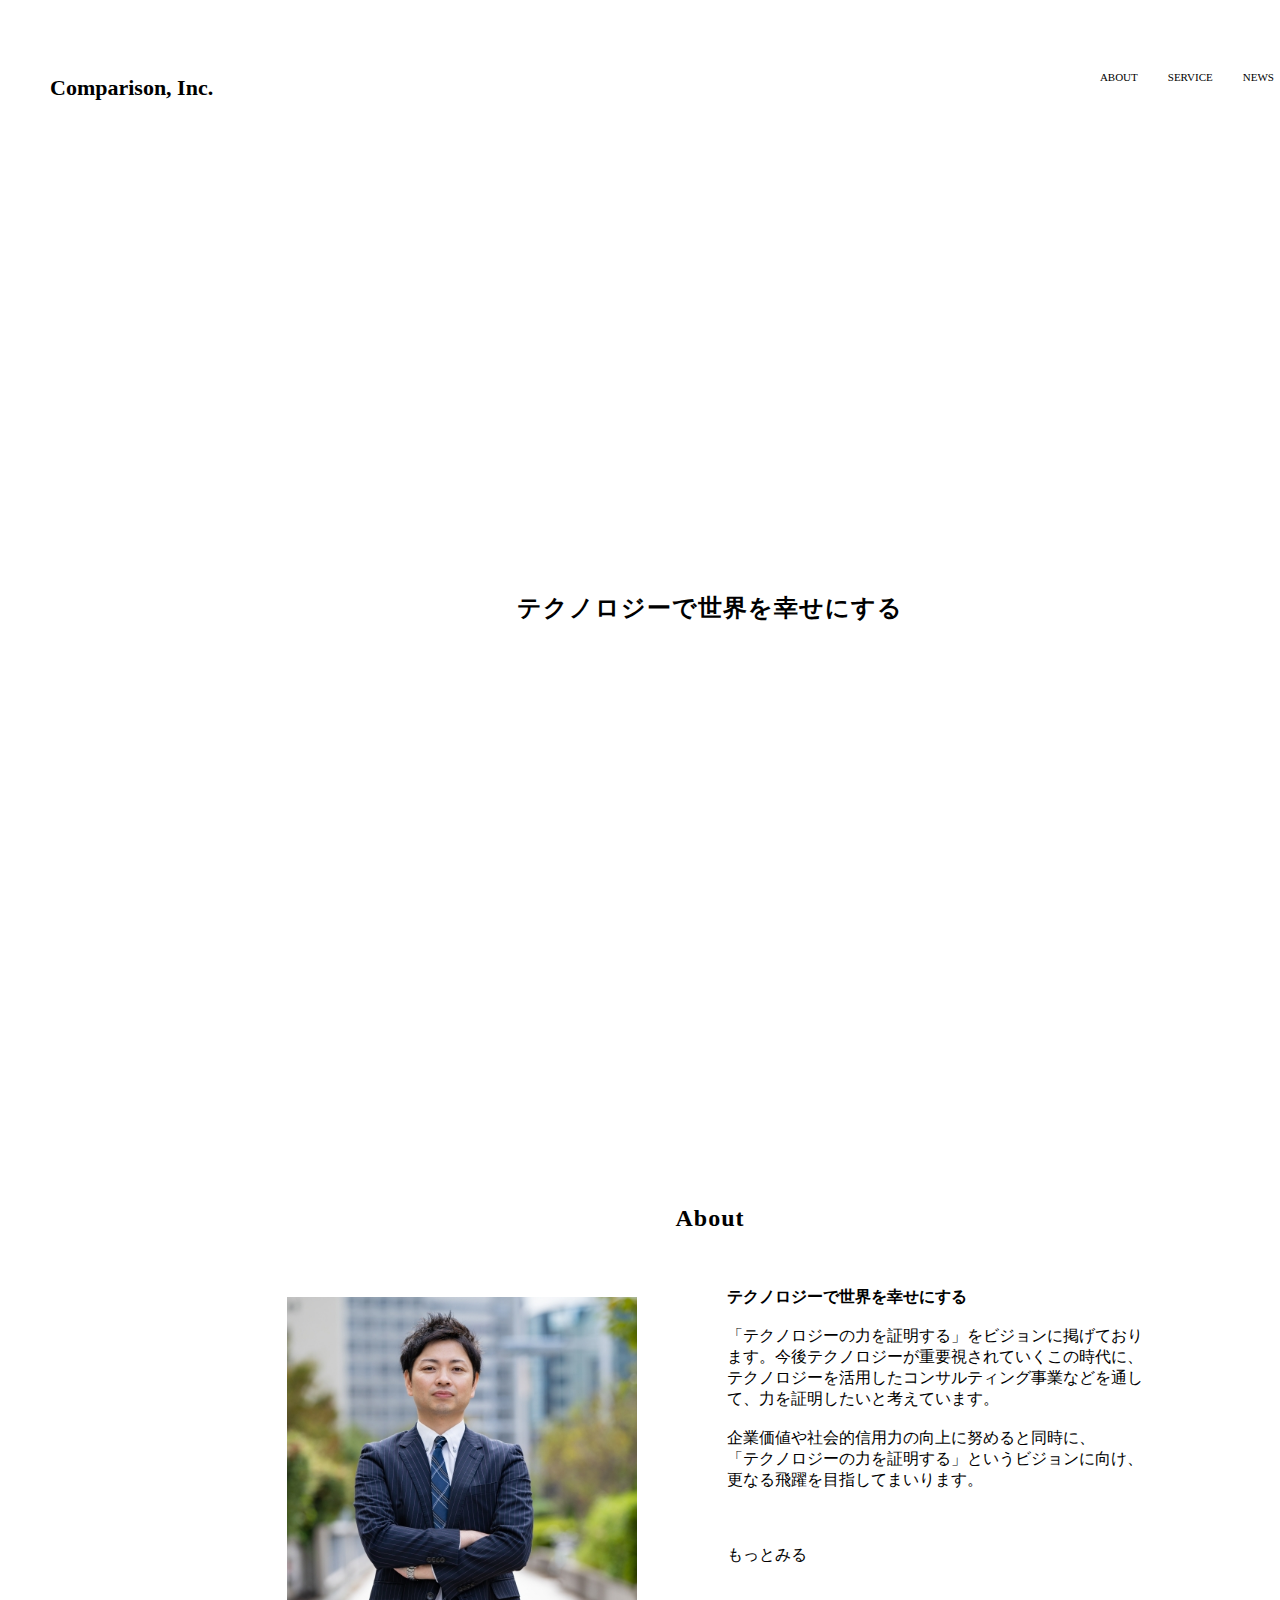
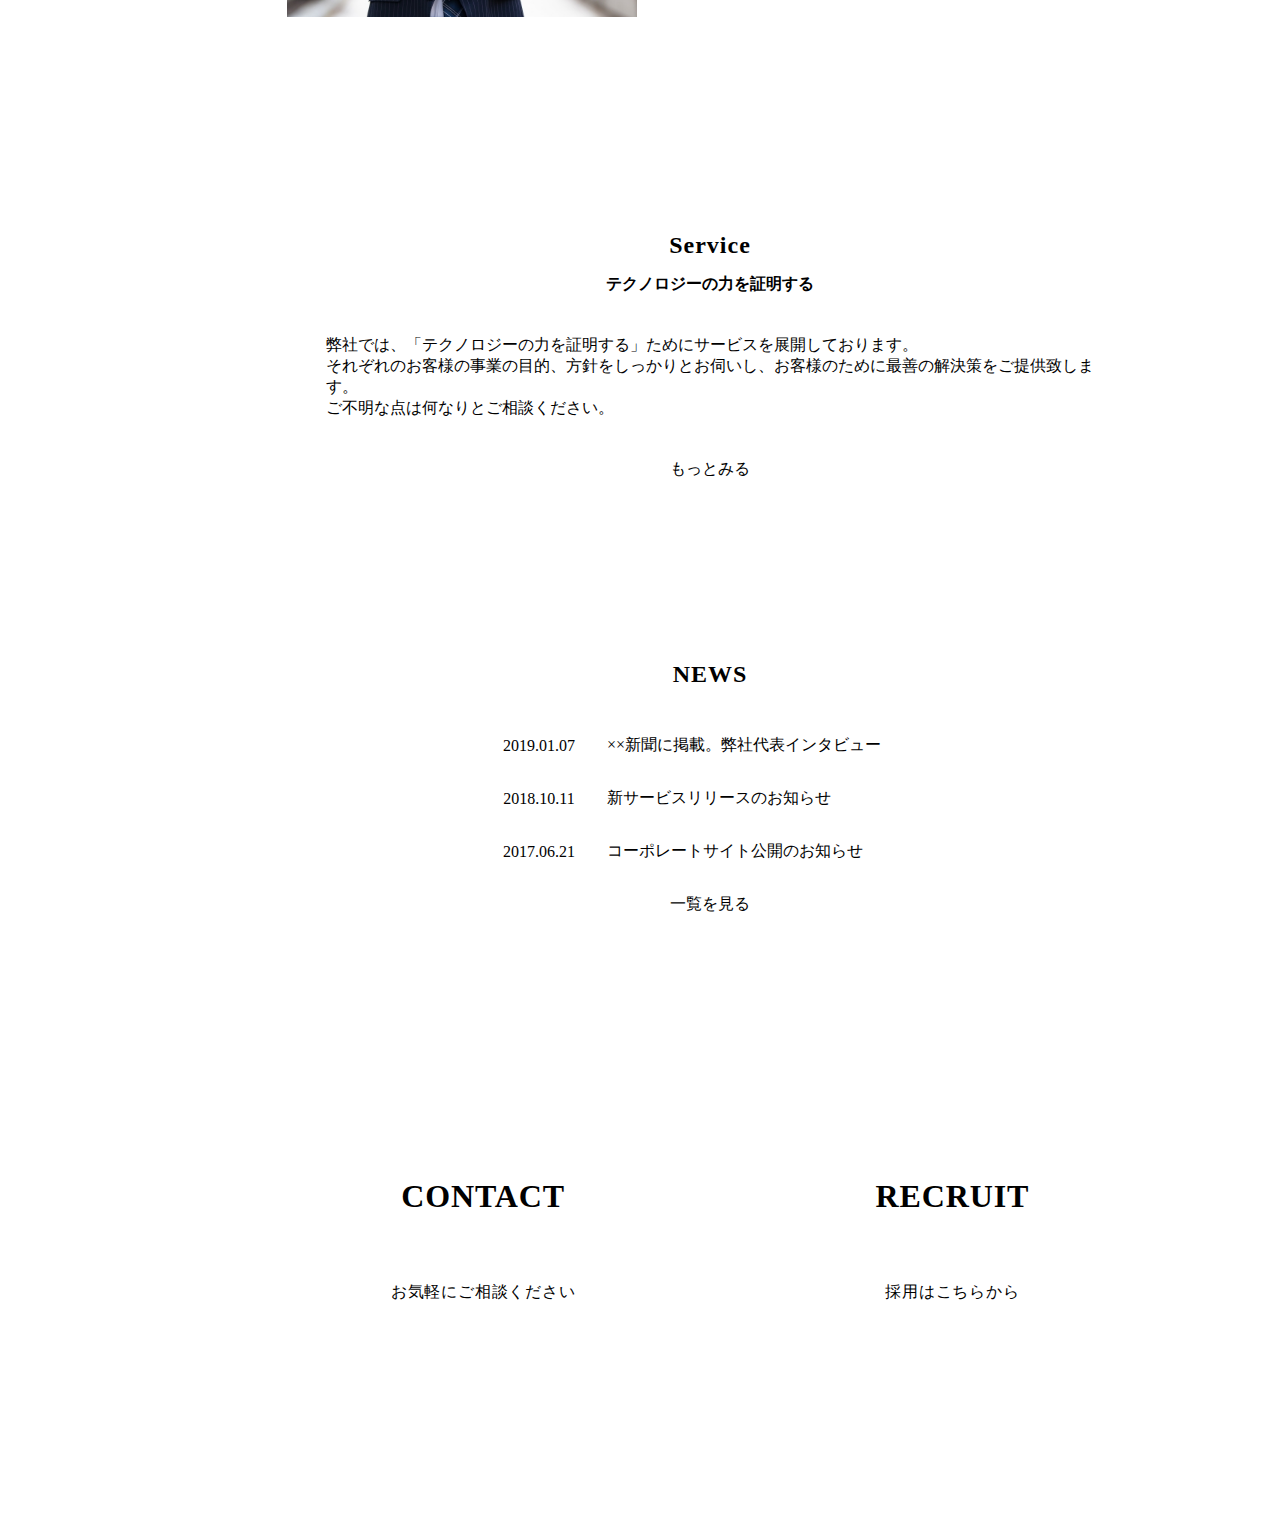
<file: CorpoRate/index.html>
<!DOCTYPE html>
<html lang="ja">
<head>
    <meta charset="UTF-8">
    <meta http-equiv="X-UA-Compatible" content="IE=edge">
    <meta name="viewport" content="width=device-width, initial-scale=1.0">
    <title>Document</title>

    <link rel="stylesheet" href="reset.css">
    <link rel="stylesheet" href="style.css">

</head>
<body class="index">
    <header class="header">
        <div>
            <h1>Comparison, Inc.</h1>
        </div>
        <nav>
            <ul>
                <li><a href="about.html">ABOUT</a></li>
                <li><a href="service.html">SERVICE</a></li>
                <li><a href="news.html">NEWS</a></li>
                <li><a href="contact.htmml">CONTACT</a></li>
            </ul>
        </nav>
    </header>
    <div class="contents1">
        
        <h2 class="subtitle1">テクノロジーで世界を幸せにする</h2>

        <h2 class="menu1">About</h2>
        <div class="about1">
            <img src="/CorpoRate/images/image01.jpeg" alt="">
            <div class="about-text1">
                <h3>テクノロジーで世界を幸せにする</h3><br>
                「テクノロジーの力を証明する」をビジョンに掲げており<br>
                ます。今後テクノロジーが重要視されていくこの時代に、<br>
                テクノロジーを活用したコンサルティング事業などを通し<br>
                て、力を証明したいと考えています。<br>
                <br>
                企業価値や社会的信用力の向上に努めると同時に、<br>
                「テクノロジーの力を証明する」というビジョンに向け、<br>
                更なる飛躍を目指してまいります。<br>
                <br>
                <br>
                <br>
                <a href="about.html">もっとみる</a>
                </div>
        </div>
        <h2 class="menu1">Service</h2>
        <div class="service1">
            <h3>テクノロジーの力を証明する</h3>
            <div class="service-text1">
                弊社では、「テクノロジーの力を証明する」ためにサービスを展開しております。<br>
                それぞれのお客様の事業の目的、方針をしっかりとお伺いし、お客様のために最善の解決策をご提供致しま<br>
                す。<br>
                ご不明な点は何なりとご相談ください。</div>
        </div><br>
        もっとみる

        <table class="news1">
            <tbody>
                <tr>
                    <th colspan="2"><h2 class="menu1">NEWS</h2></th>
                </tr>
                <tr>
                    <td class="time1">2019.01.07</td><td class="table-text1">××新聞に掲載。弊社代表インタビュー</td>
                </tr>
                <tr>
                    <td class="time1">2018.10.11</td><td class="table-text1">新サービスリリースのお知らせ</td>
                </tr>
                <tr>
                    <td class="time1">2017.06.21</td><td class="table-text1">コーポレートサイト公開のお知らせ</td>
                </tr>
                <tr>
                    <td class="time1" colspan="2">一覧を見る</td>
                </tr>
            </tbody>
        </table>
        <div class="box1">
            <div class="contact1">
                <h2 class="menu2">CONTACT</h2>
                お気軽にご相談ください
            </div>
            <div class="recruit1">
                <h2 class="menu2">RECRUIT</h2>
                採用はこちらから
            </div>
        </div>
    </div>
</body>
</html>
</file>
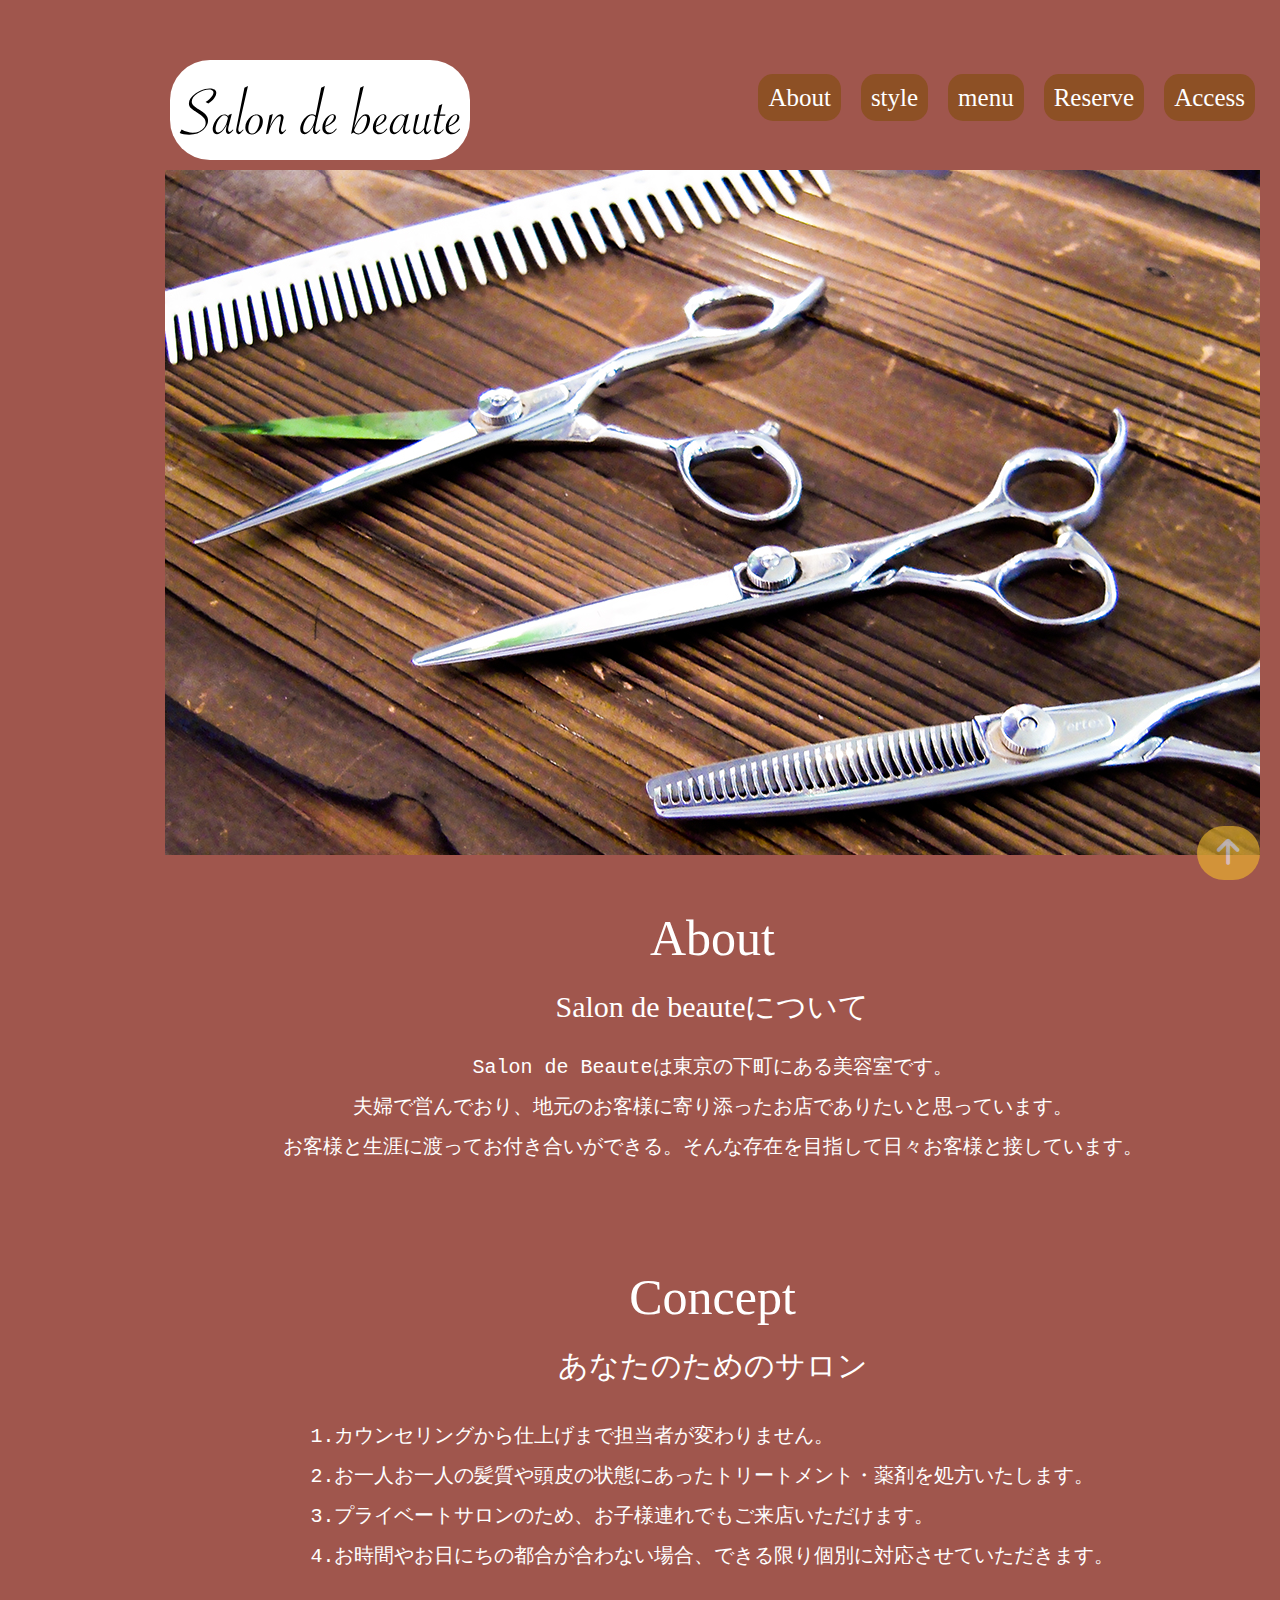
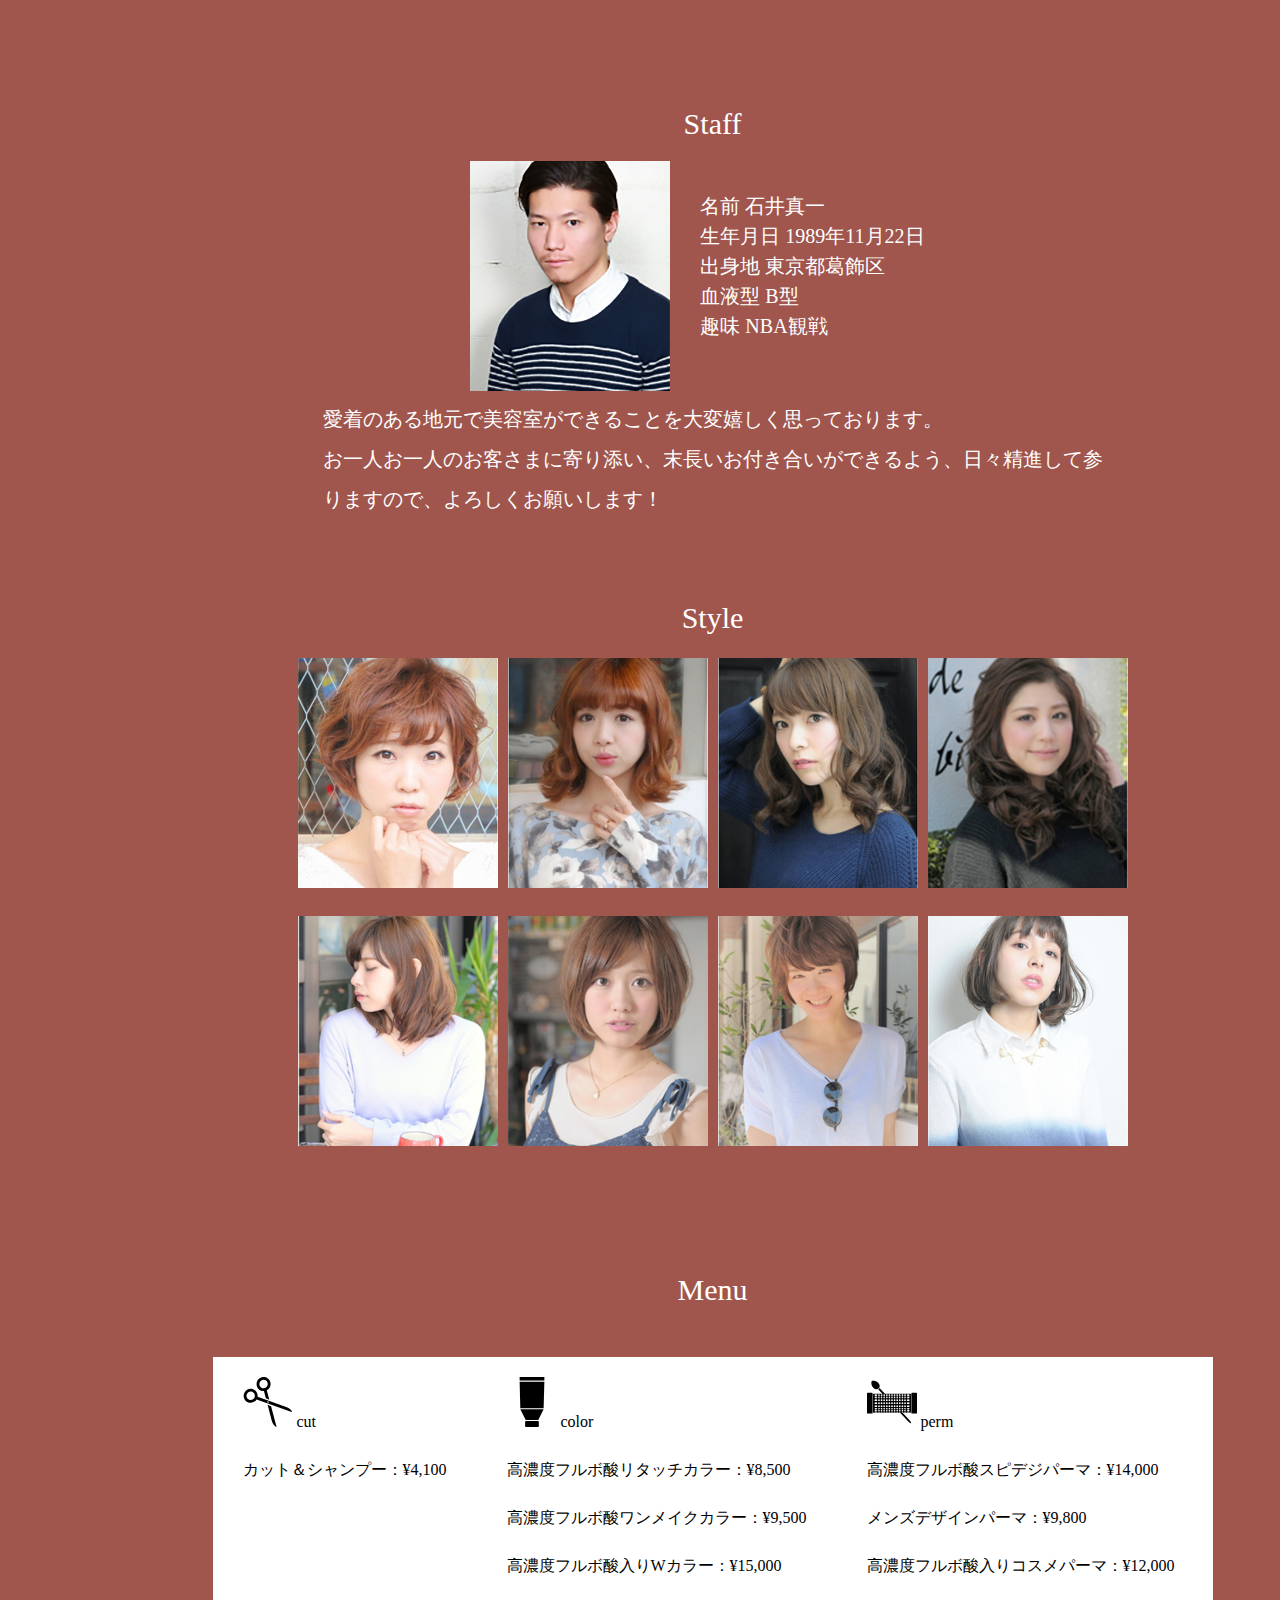
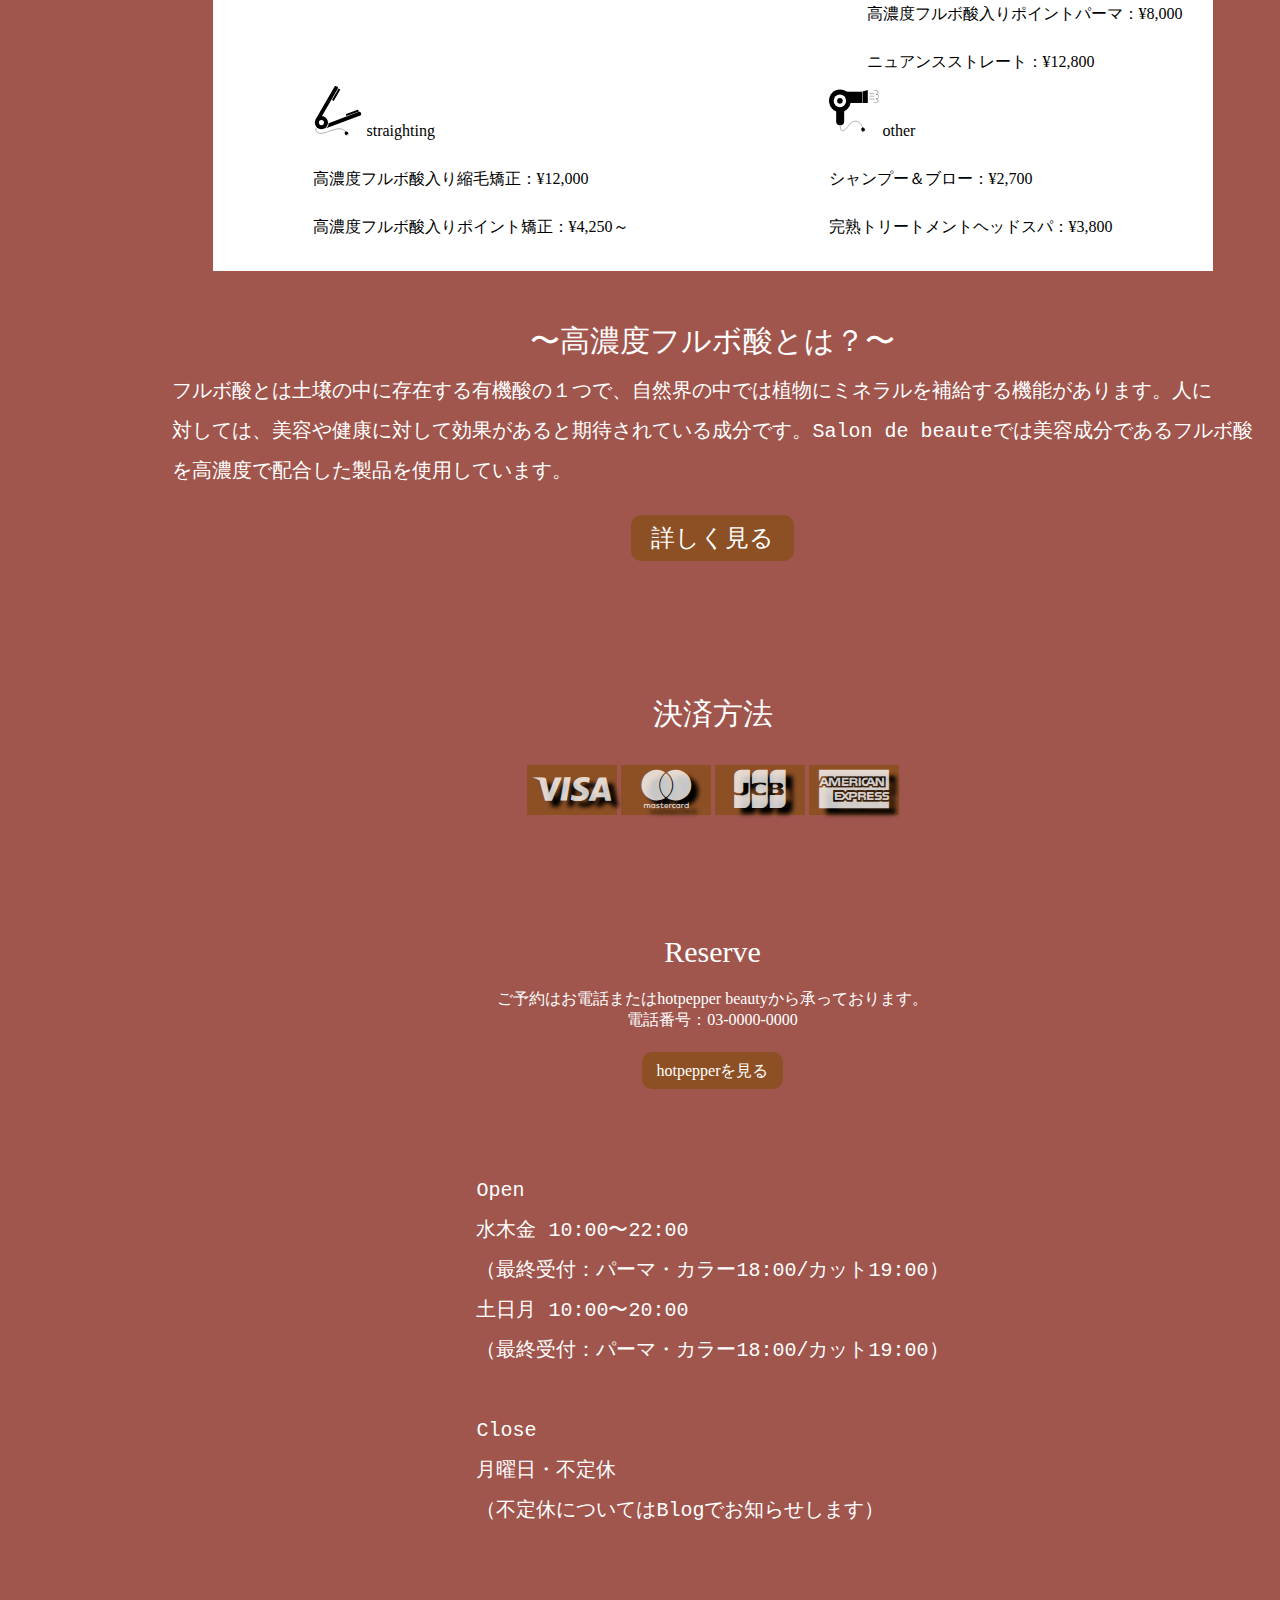
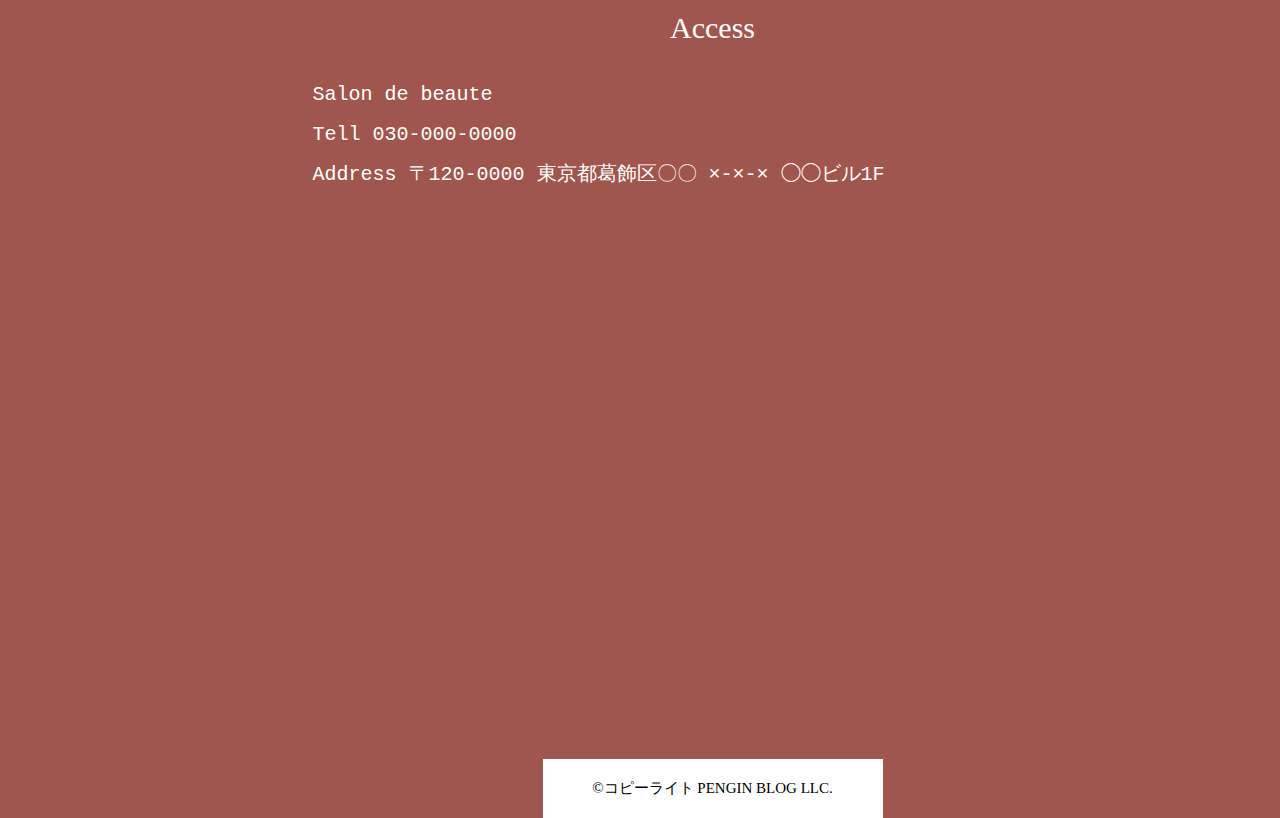
<file: Hairsalon/index.html>
<!DOCTYPE html>
<html lang="ja">
<head>
  <meta charset="UTF-8">
  <meta http-equiv="X-UA-Compatible" content="IE=edge">
  <meta name="viewport" content="width=device-width, initial-scale=1.0">
  <title>美容室のホームページ</title>

  <link rel="stylesheet" href="reset.css">
  <link rel="stylesheet" href="style.css">
  <link rel="stylesheet" href="PaymentFont-master/css/paymentfont.min.css">
  <link rel="stylesheet" href="fontawesome-free-6.1.1-web/css/all.min.css">
</head>
<body>
  <div class="back">
    <header class="header">
          <img src="images/logo-type.svg" alt="ロゴ">
      <nav class="nav">
        <ul>
          <li><a href="#about">About</a></li>
          <li><a href="#style">style</a></li>
          <li><a href="#menu">menu</a></li>
          <li><a href="#reserve">Reserve</a></li>
          <li><a href="#access">Access</a></li>
        </ul>
      </nav>
    </header>
    <div class="contents">
      <div class="MV">
        <img src="images/bg_scroll02.jpg" alt="mv">
      </div>
      <div class="about">
        <div id="about"><h2>About</h2></div>
        <div class="subtitle">
          <h3>Salon de beauteについて</h3>
        </div>
        <p class="text1">
        Salon de Beauteは東京の下町にある美容室です。<br>
        夫婦で営んでおり、地元のお客様に寄り添ったお店でありたいと思っています。<br>
        お客様と生涯に渡ってお付き合いができる。そんな存在を目指して日々お客様と接しています。
      </p>
    </div>
  <div class="concept">
    <div class="subtitle">
      <h2>Concept</h2>
    </div>
    <div class="subtitle">
      <h3>あなたのためのサロン</h3>
    </div>
    <div class="text-box">
      <p class="text2">
        1.カウンセリングから仕上げまで担当者が変わりません。<br>
        2.お一人お一人の髪質や頭皮の状態にあったトリートメント・薬剤を処方いたします。<br>
        3.プライベートサロンのため、お子様連れでもご来店いただけます。<br>
        4.お時間やお日にちの都合が合わない場合、できる限り個別に対応させていただきます。<br>
      </p>
    </div>
  </div>
    <div class="staff">
      <h3>Staff</h3>
      <div class="staff-img1">
        <img src="images/style/style01.jpg" alt="">
        <p class="staff-text">
          名前 石井真一<br>
          生年月日 1989年11月22日<br>
          出身地 東京都葛飾区<br>
          血液型 B型<br>
          趣味 NBA観戦
        </p>
      </div>
      <div class="text-box">
        <p class="text2">
          愛着のある地元で美容室ができることを大変嬉しく思っております。<br>
          お一人お一人のお客さまに寄り添い、末長いお付き合いができるよう、日々精進して参<br>
          りますので、よろしくお願いします！
        </p>
      </div>
    </div>
    <div class="style"><div id="style"><h3>Style</h3></div>
      <div class="style-img1">
        <img src="images/style/style02.jpg" alt="">
        <img src="images/style/style03.jpg" alt="">
        <img src="images/style/style04.jpg" alt="">
        <img src="images/style/style05.jpg" alt="">
      </div>
      <br>
      <div class="style-img2">
        <img src="images/style/style06.jpg" alt="">
        <img src="images/style/style07.jpg" alt="">
        <img src="images/style/style08.jpg" alt="">
        <img src="images/style/style09.jpg" alt="">
      </div>
    </div>
    <div id="menu"><h3>Menu</h3></div>
    <div class="menu">
      <div class="cut">
          <img src="images/icon_menu/icon_cut.svg" alt="カット">
          cut<br>
          カット＆シャンプー：¥4,100
      </div>
      <div class="color">
        <img src="images/icon_menu/icon_color.svg" alt="カラー">
        color<br>
        高濃度フルボ酸リタッチカラー：¥8,500<br>
        高濃度フルボ酸ワンメイクカラー：¥9,500<br>
        高濃度フルボ酸入りWカラー：¥15,000
      </div>
      <div class="perm">
        <img src="images/icon_menu/icon_perm.svg" alt="パーマ">
        perm<br>
        高濃度フルボ酸スピデジパーマ：¥14,000<br>
        メンズデザインパーマ：¥9,800<br>
        高濃度フルボ酸入りコスメパーマ：¥12,000<br>
        高濃度フルボ酸入りポイントパーマ：¥8,000<br>
        ニュアンスストレート：¥12,800
      </div>
      <div class="straighting">
        <img src="images/icon_menu/icon_straighting.svg" alt="スタイリング">
        straighting<br>
        高濃度フルボ酸入り縮毛矯正：¥12,000<br>
        高濃度フルボ酸入りポイント矯正：¥4,250～
      </div>
      <div class="other">
        <img src="images/icon_menu/icon_other.svg" alt="その他">
        other<br>
        シャンプー＆ブロー：¥2,700<br>
        完熟トリートメントヘッドスパ：¥3,800
      </div>
    </div>
    <div class="help">
      <h4>〜高濃度フルボ酸とは？〜</h4>
      <div class="text-box">
        <p class="text2">
          フルボ酸とは土壌の中に存在する有機酸の１つで、自然界の中では植物にミネラルを補給する機能があります。人に<br>
          対しては、美容や健康に対して効果があると期待されている成分です。Salon de beauteでは美容成分であるフルボ酸<br>
          を高濃度で配合した製品を使用しています。
        </p>
      </div>
      <h5><font size="5px"><a href="#">詳しく見る</a></font></h5>
    </div>
    <div class="card">
        <h3>決済方法</h3>
      <i class="pf pf-visa"></i>
      <i class="pf pf-mastercard-alt"></i>
      <i class="pf pf-jcb"></i>
      <i class="pf pf-american-express"></i>
    </div>
    <div class="reserve">
      <div id="reserve"><h3>Reserve</h3></div>
        ご予約はお電話またはhotpepper beautyから承っております。<br>
        電話番号：03-0000-0000
          <p class="hotpepper">
            <a href="#">hotpepperを見る</a>
          </p>
      </div>
      <div class="text-box">
        <p class="text2">
          Open<br>
          水木金 10:00〜22:00<br>
          （最終受付：パーマ・カラー18:00/カット19:00）<br>
          土日月 10:00〜20:00<br>
          （最終受付：パーマ・カラー18:00/カット19:00）<br>
          <br>
          Close<br>
          月曜日・不定休<br>
          （不定休についてはBlogでお知らせします）
        </p>
      </div>
    </div>
    <div class="access">
      <a id="access"><h3>Access</h3></a>
      <div class="text-box">
        <p class="text2">
          Salon de beaute<br>
          Tell 030-000-0000<br>
          Address 〒120-0000 東京都葛飾区〇〇 ×-×-× ◯◯ビル1F
        </p>
        <div class="map">
          <iframe src="https://www.google.com/maps/embed?pb=!1m18!1m12!1m3!1d51805.8753198078!2d139.81844735703606!3d35.75406852523916!2m3!1f0!2f0!3f0!3m2!1i1024!2i768!4f13.1!3m3!1m2!1s0x60188f7e104957ed%3A0x1dde17d268dda727!2z5p2x5Lqs6YO96JGb6aO-5Yy6!5e0!3m2!1sja!2sjp!4v1650017419549!5m2!1sja!2sjp" width="800" height="400" style="border:0;" allowfullscreen="" loading="lazy" referrerpolicy="no-referrer-when-downgrade"></iframe>
        </div>
      </div>
    </div>
    <footer class="footer">
      ©コピーライト PENGIN BLOG LLC.
    </footer>
    <a href="#" id="page_top"><i class="fa fa-arrow-up"></i></a>
  </div>
</body>
</html>
</file>
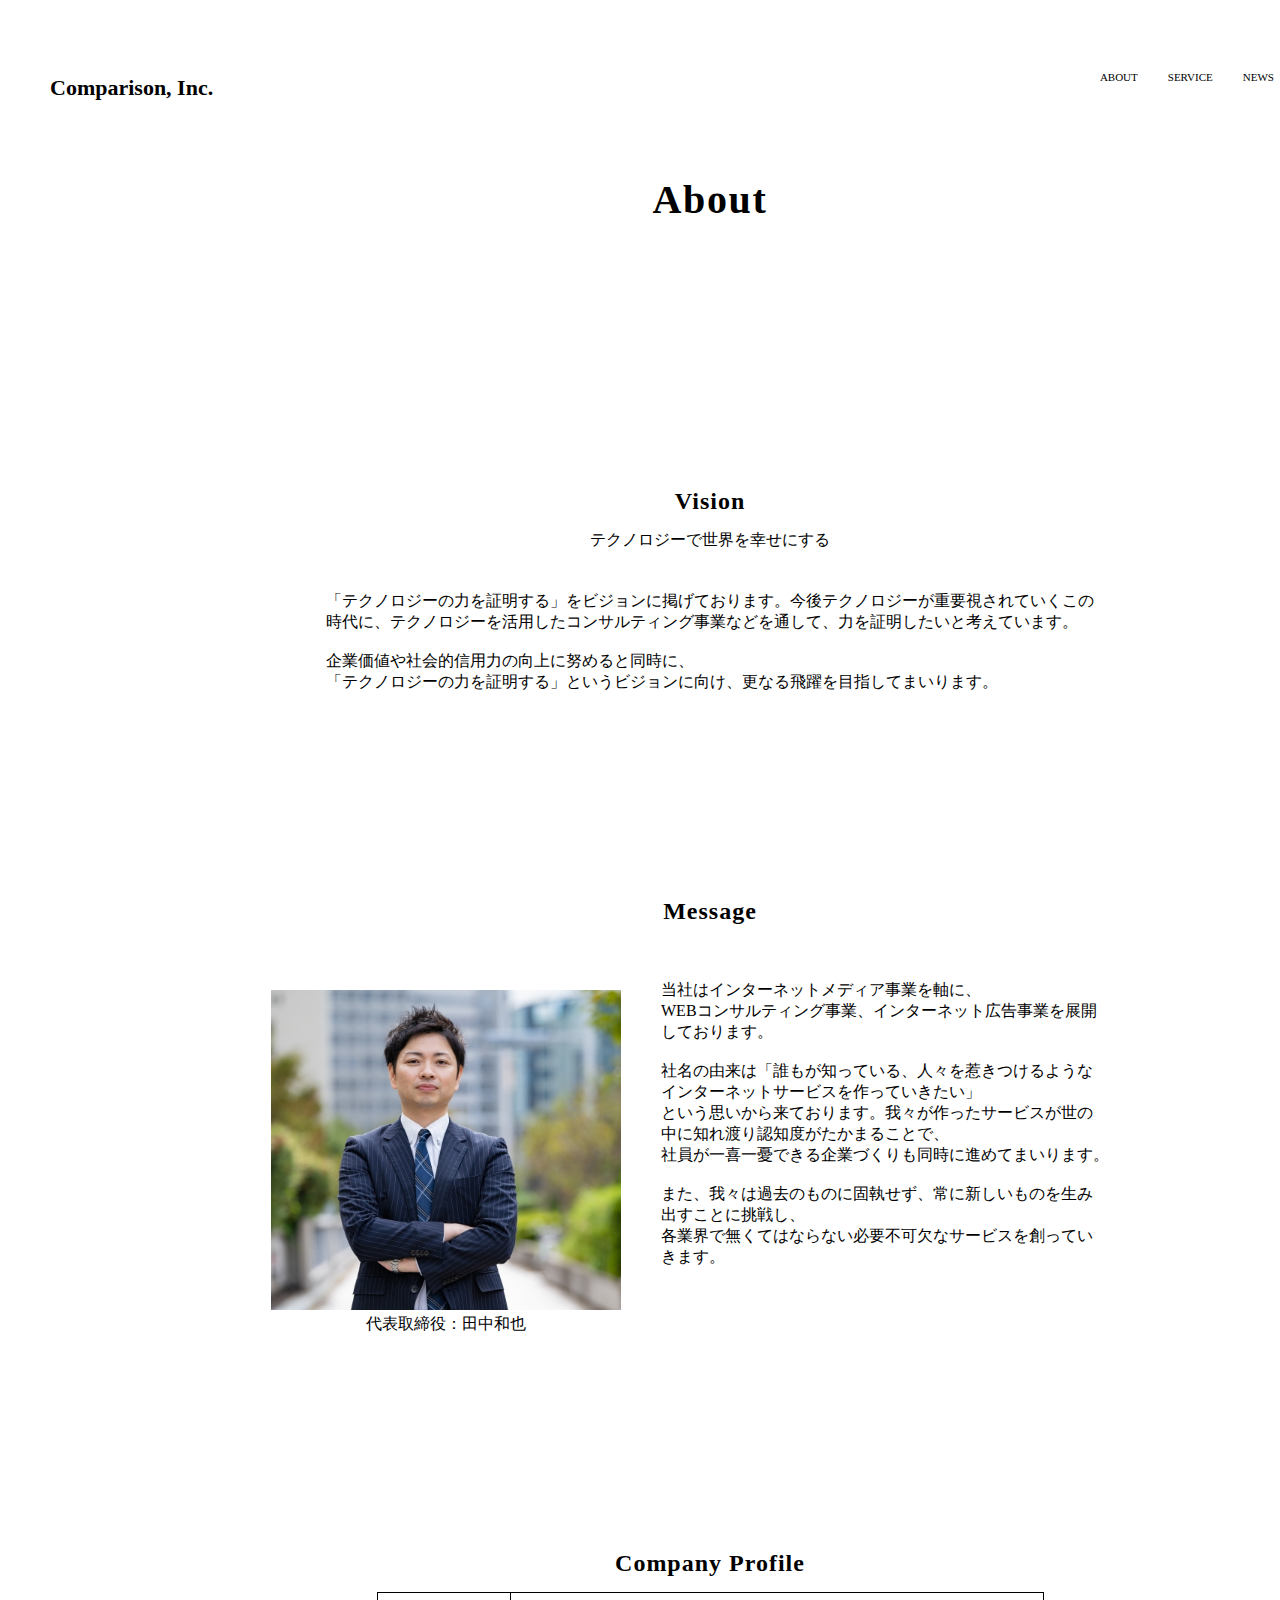
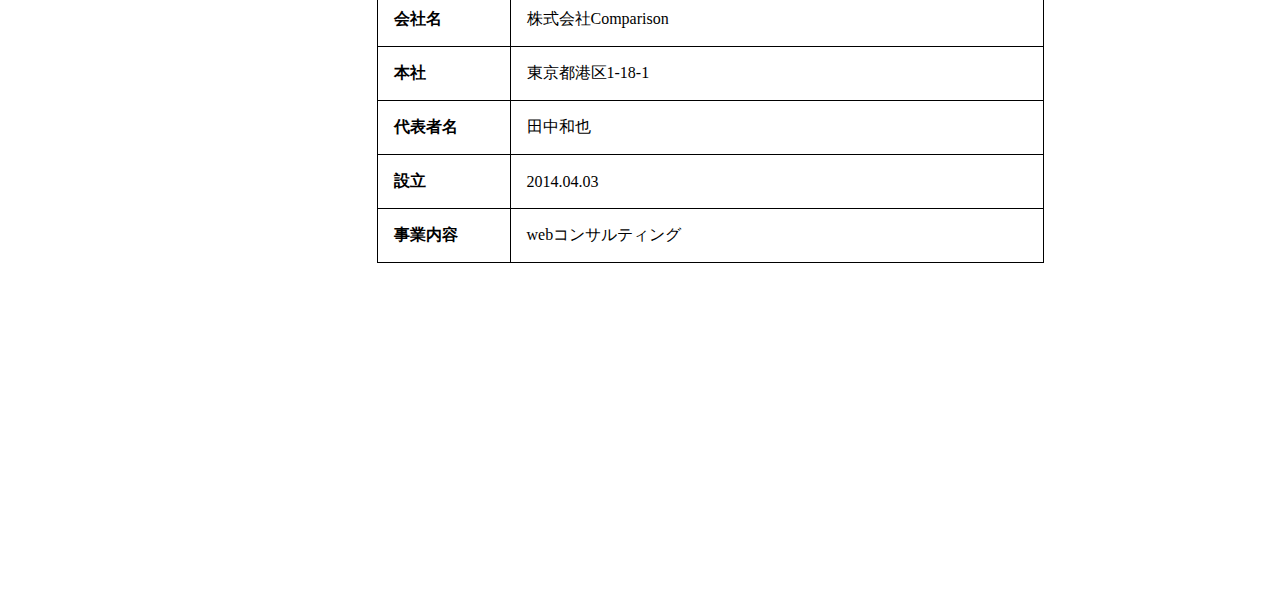
<file: CorpoRate/about.html>
<!DOCTYPE html>
<html lang="ja">
<head>
    <meta charset="UTF-8">
    <meta http-equiv="X-UA-Compatible" content="IE=edge">
    <meta name="viewport" content="width=device-width, initial-scale=1.0">
    <title>Document</title>

    <link rel="stylesheet" href="reset.css">
    <link rel="stylesheet" href="style.css">
</head>
<body class="about">
    <header class="header">
        <div>
           <h1><a href="index.html">Comparison, Inc.</a></h1>
        </div>
        <nav>
            <ul>
                <li><a href="about.html">ABOUT</a></li>
                <li><a href="service.html">SERVICE</a></li>
                <li><a href="news.html">NEWS</a></li>
                <li><a href="contact.htmml">CONTACT</a></li>
            </ul>
        </nav>
    </header>
    <h2 class="subtitle2">About</h2>

    <h2 class="menu1">Vision</h2>
    <div class="vision">
        <h4>テクノロジーで世界を幸せにする</h4>
        <div class="vision-text">
            「テクノロジーの力を証明する」をビジョンに掲げております。今後テクノロジーが重要視されていくこの<br>
            時代に、テクノロジーを活用したコンサルティング事業などを通して、力を証明したいと考えています。<br>
            <br>            
            企業価値や社会的信用力の向上に努めると同時に、<br>
            「テクノロジーの力を証明する」というビジョンに向け、更なる飛躍を目指してまいります。
        </div>
    </div>

    <h2 class="menu1">Message</h2>
    <div class="about2">
         <p><img src="/CorpoRate/images/image01.jpeg" alt=""><br>
            代表取締役：田中和也</p>
       
        <div class="about-text2">
            当社はインターネットメディア事業を軸に、<br>
            WEBコンサルティング事業、インターネット広告事業を展開<br>
            しております。<br>
            <br>
            社名の由来は「誰もが知っている、人々を惹きつけるような<br>
            インターネットサービスを作っていきたい」<br>
            という思いから来ております。我々が作ったサービスが世の<br>
            中に知れ渡り認知度がたかまることで、<br>
            社員が一喜一憂できる企業づくりも同時に進めてまいります。<br>
            <br>
            また、我々は過去のものに固執せず、常に新しいものを生み<br>
            出すことに挑戦し、<br>
            各業界で無くてはならない必要不可欠なサービスを創ってい<br>
            きます。
        </div>
    </div>

    <table class="company">
        <tbody>
            <tr>
                <th colspan="2" class="menu1">Company Profile</th>
            </tr>
            <tr>
                <td class="menu3"><h3>会社名</h3></td><td class="table-text2">株式会社Comparison</td>
            </tr>
            <tr>
                <td class="menu3"><h3>本社</h3></td><td class="table-text2">東京都港区1-18-1</td>
            </tr>
            <tr>
                <td class="menu3"><h3>代表者名</h3></td><td class="table-text2">田中和也</td>
            </tr>
            <tr>
                <td class="menu3"><h3>設立</h3></td><td class="table-text2">2014.04.03</td>
            </tr>
            <tr>
                <td class="menu3"><h3>事業内容</h3></td><td class="table-text2">webコンサルティング</td>
            </tr>
        </tbody>
    </table>
</body>
</html>
</file>
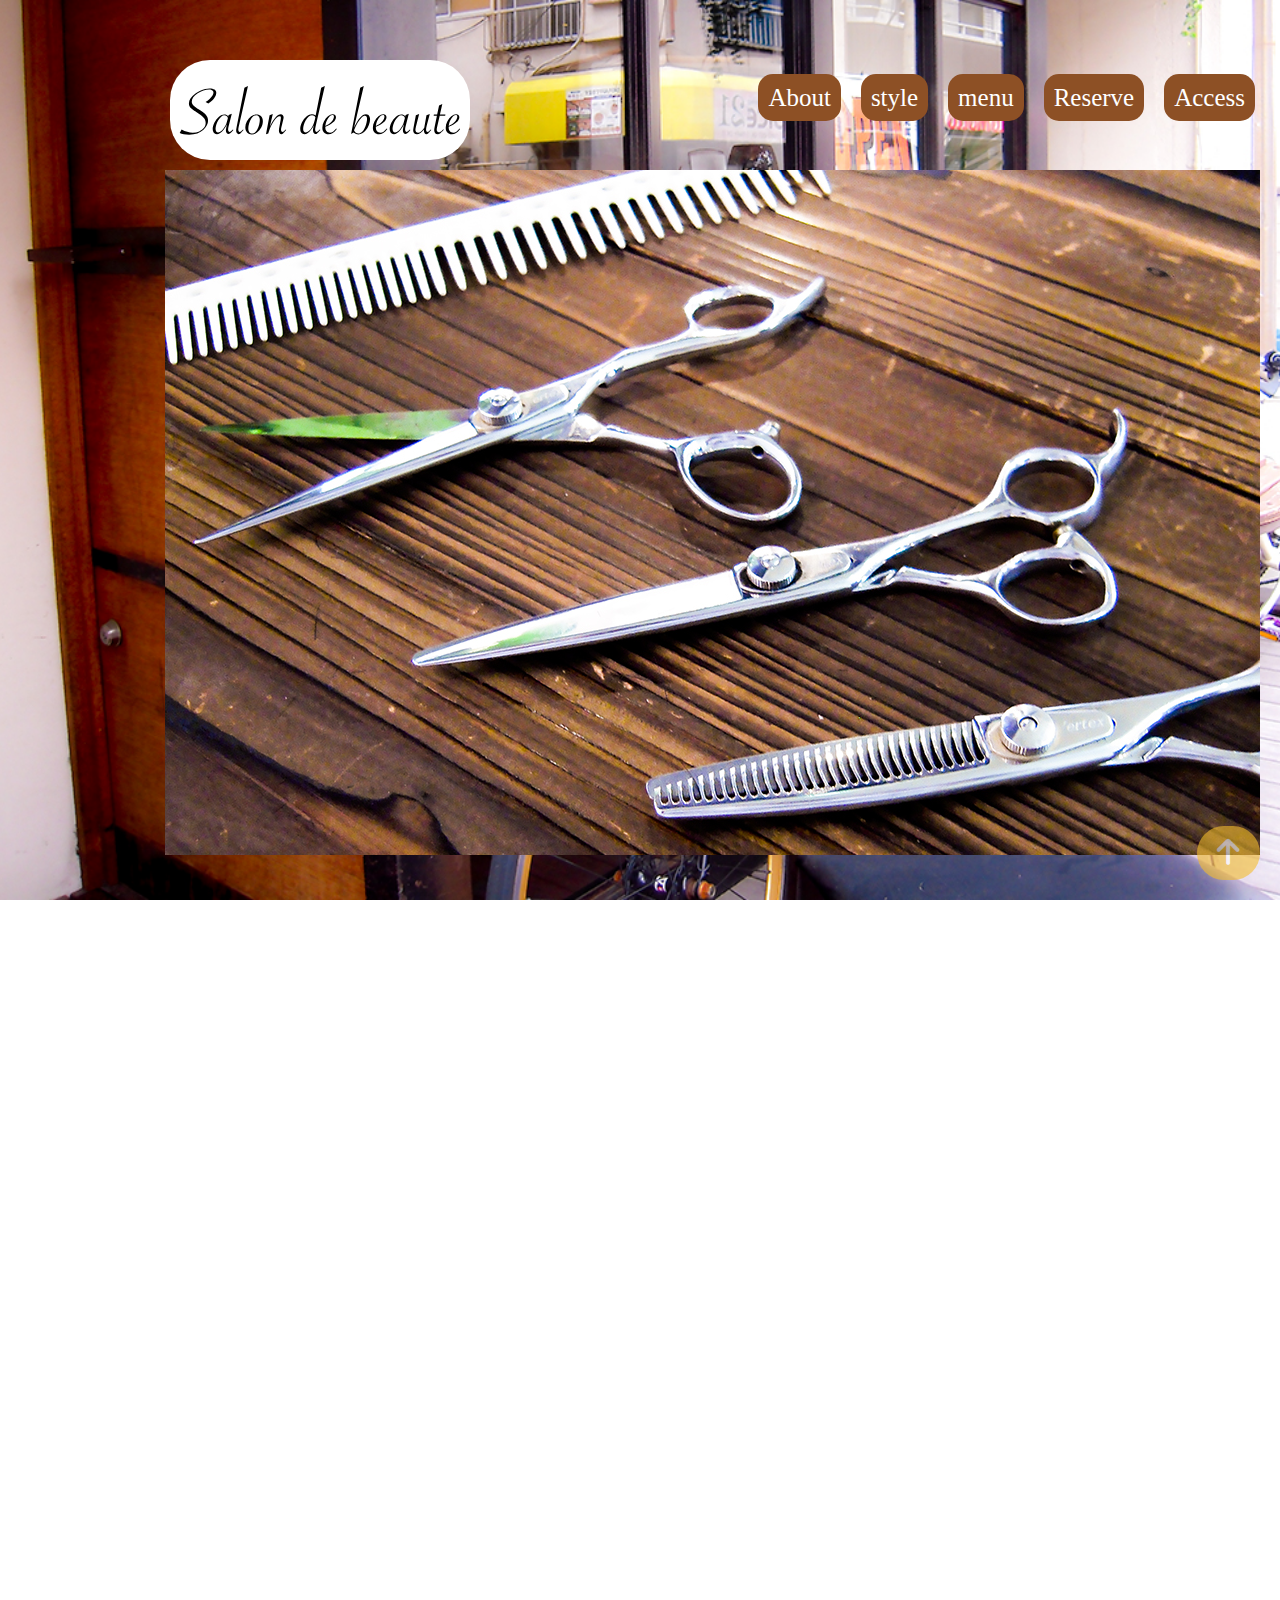
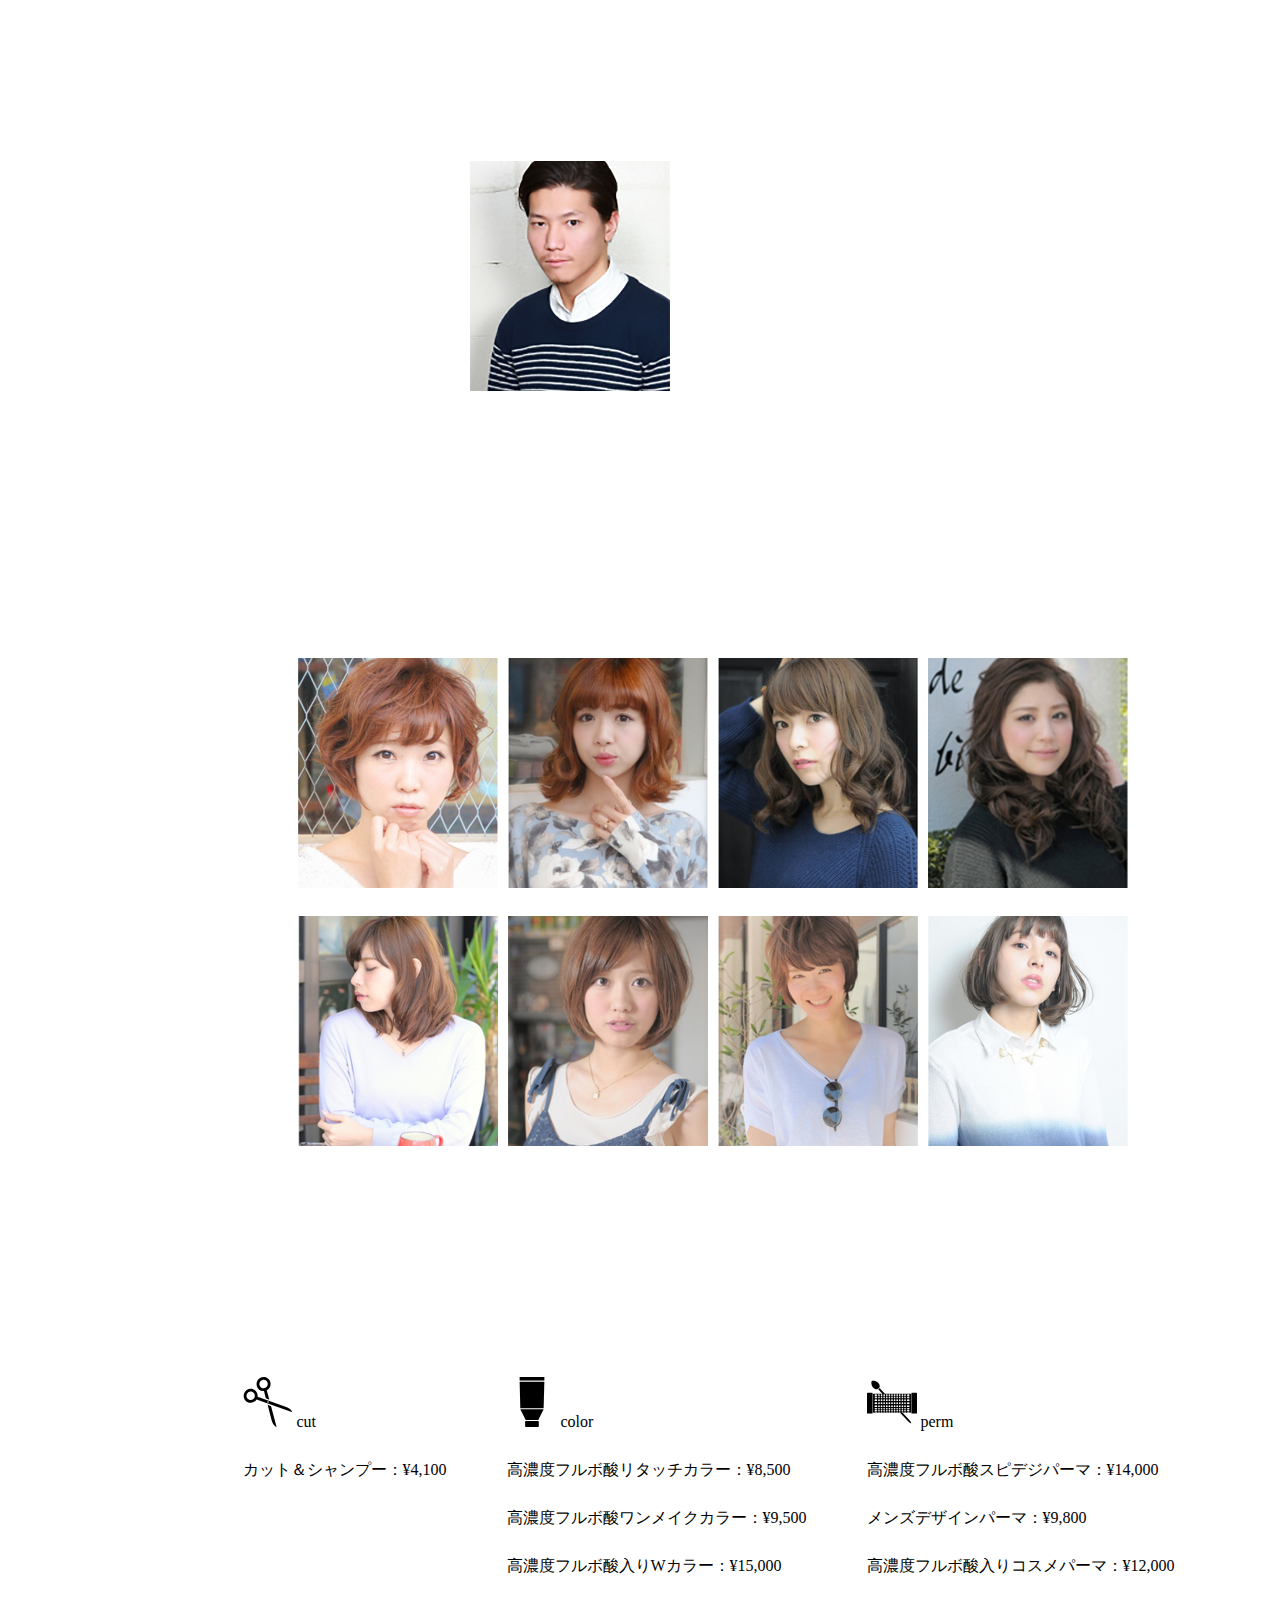
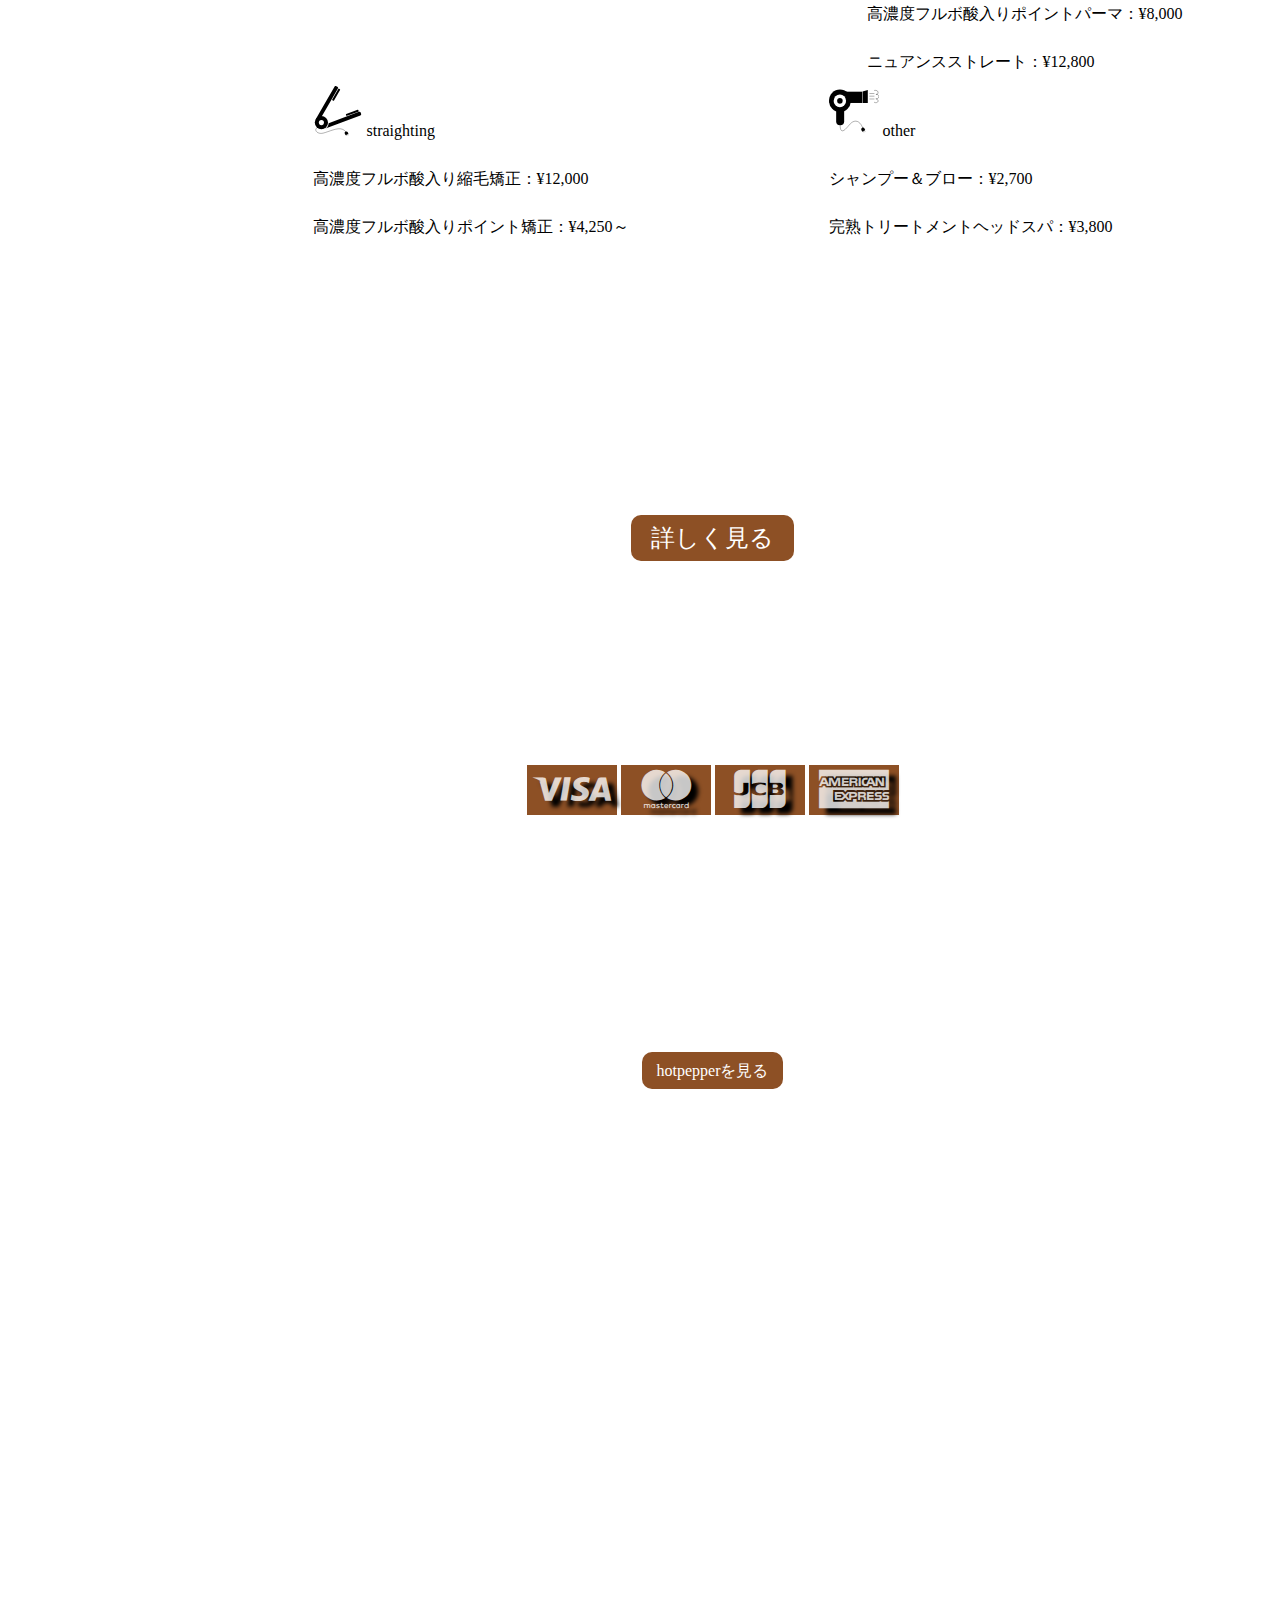
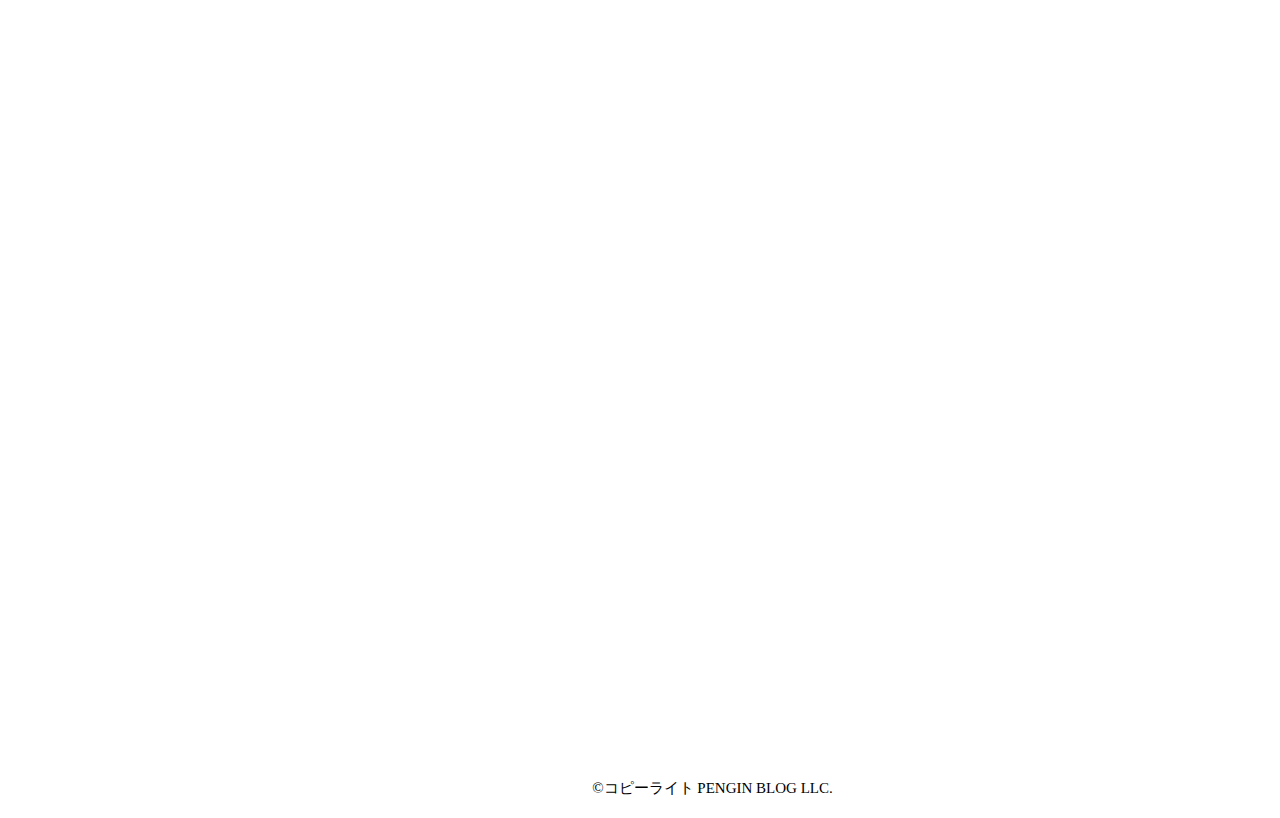
<file: Hairsalon/index2.html>
<!DOCTYPE html>
<html lang="ja">
<head>
  <meta charset="UTF-8">
  <meta http-equiv="X-UA-Compatible" content="IE=edge">
  <meta name="viewport" content="width=device-width, initial-scale=1.0">
  <title>美容室のホームページ</title>

  <link rel="stylesheet" href="reset.css">
  <link rel="stylesheet" href="style.css">
  <link rel="stylesheet" href="PaymentFont-master/css/paymentfont.min.css">
  <link rel="stylesheet" href="fontawesome-free-6.1.1-web/css/all.min.css">
</head>
<body>
  <div class="back2">
    <header class="header">
          <img src="images/logo-type.svg" alt="ロゴ">
      <nav class="nav">
        <ul>
          <li><a href="#about">About</a></li>
          <li><a href="#style">style</a></li>
          <li><a href="#menu">menu</a></li>
          <li><a href="#reserve">Reserve</a></li>
          <li><a href="#access">Access</a></li>
        </ul>
      </nav>
    </header>
    <div class="contents">
      <div class="MV">
        <img src="images/bg_scroll02.jpg" alt="mv">
      </div>
      <div class="about">
        <div id="about"><h2>About</h2></div>
        <div class="subtitle">
          <h3>Salon de beauteについて</h3>
        </div>
        <p class="text1">
        Salon de Beauteは東京の下町にある美容室です。<br>
        夫婦で営んでおり、地元のお客様に寄り添ったお店でありたいと思っています。<br>
        お客様と生涯に渡ってお付き合いができる。そんな存在を目指して日々お客様と接しています。
      </p>
    </div>
  <div class="concept">
    <div class="subtitle">
      <h2>Concept</h2>
    </div>
    <div class="subtitle">
      <h3>あなたのためのサロン</h3>
    </div>
    <div class="text-box">
      <p class="text2">
        1.カウンセリングから仕上げまで担当者が変わりません。<br>
        2.お一人お一人の髪質や頭皮の状態にあったトリートメント・薬剤を処方いたします。<br>
        3.プライベートサロンのため、お子様連れでもご来店いただけます。<br>
        4.お時間やお日にちの都合が合わない場合、できる限り個別に対応させていただきます。<br>
      </p>
    </div>
  </div>
    <div class="staff">
      <h3>Staff</h3>
      <div class="staff-img1">
        <img src="images/style/style01.jpg" alt="">
        <p class="staff-text">
          名前 石井真一<br>
          生年月日 1989年11月22日<br>
          出身地 東京都葛飾区<br>
          血液型 B型<br>
          趣味 NBA観戦
        </p>
      </div>
      <div class="text-box">
        <p class="text2">
          愛着のある地元で美容室ができることを大変嬉しく思っております。<br>
          お一人お一人のお客さまに寄り添い、末長いお付き合いができるよう、日々精進して参<br>
          りますので、よろしくお願いします！
        </p>
      </div>
    </div>
    <div class="style"><div id="style"><h3>Style</h3></div>
      <div class="style-img1">
        <img src="images/style/style02.jpg" alt="">
        <img src="images/style/style03.jpg" alt="">
        <img src="images/style/style04.jpg" alt="">
        <img src="images/style/style05.jpg" alt="">
      </div>
      <br>
      <div class="style-img2">
        <img src="images/style/style06.jpg" alt="">
        <img src="images/style/style07.jpg" alt="">
        <img src="images/style/style08.jpg" alt="">
        <img src="images/style/style09.jpg" alt="">
      </div>
    </div>
    <div id="menu"><h3>Menu</h3></div>
    <div class="menu">
      <div class="cut">
          <img src="images/icon_menu/icon_cut.svg" alt="カット">
          cut<br>
          カット＆シャンプー：¥4,100
      </div>
      <div class="color">
        <img src="images/icon_menu/icon_color.svg" alt="カラー">
        color<br>
        高濃度フルボ酸リタッチカラー：¥8,500<br>
        高濃度フルボ酸ワンメイクカラー：¥9,500<br>
        高濃度フルボ酸入りWカラー：¥15,000
      </div>
      <div class="perm">
        <img src="images/icon_menu/icon_perm.svg" alt="パーマ">
        perm<br>
        高濃度フルボ酸スピデジパーマ：¥14,000<br>
        メンズデザインパーマ：¥9,800<br>
        高濃度フルボ酸入りコスメパーマ：¥12,000<br>
        高濃度フルボ酸入りポイントパーマ：¥8,000<br>
        ニュアンスストレート：¥12,800
      </div>
      <div class="straighting">
        <img src="images/icon_menu/icon_straighting.svg" alt="スタイリング">
        straighting<br>
        高濃度フルボ酸入り縮毛矯正：¥12,000<br>
        高濃度フルボ酸入りポイント矯正：¥4,250～
      </div>
      <div class="other">
        <img src="images/icon_menu/icon_other.svg" alt="その他">
        other<br>
        シャンプー＆ブロー：¥2,700<br>
        完熟トリートメントヘッドスパ：¥3,800
      </div>
    </div>
    <div class="help">
      <h4>〜高濃度フルボ酸とは？〜</h4>
      <div class="text-box">
        <p class="text2">
          フルボ酸とは土壌の中に存在する有機酸の１つで、自然界の中では植物にミネラルを補給する機能があります。人に<br>
          対しては、美容や健康に対して効果があると期待されている成分です。Salon de beauteでは美容成分であるフルボ酸<br>
          を高濃度で配合した製品を使用しています。
        </p>
      </div>
      <h5><font size="5px"><a href="#">詳しく見る</a></font></h5>
    </div>
    <div class="card">
        <h3>決済方法</h3>
      <i class="pf pf-visa"></i>
      <i class="pf pf-mastercard-alt"></i>
      <i class="pf pf-jcb"></i>
      <i class="pf pf-american-express"></i>
    </div>
    <div class="reserve">
      <div id="reserve"><h3>Reserve</h3></div>
        ご予約はお電話またはhotpepper beautyから承っております。<br>
        電話番号：03-0000-0000
          <p class="hotpepper">
            <a href="#">hotpepperを見る</a>
          </p>
      </div>
      <div class="text-box">
        <p class="text2">
          Open<br>
          水木金 10:00〜22:00<br>
          （最終受付：パーマ・カラー18:00/カット19:00）<br>
          土日月 10:00〜20:00<br>
          （最終受付：パーマ・カラー18:00/カット19:00）<br>
          <br>
          Close<br>
          月曜日・不定休<br>
          （不定休についてはBlogでお知らせします）
        </p>
      </div>
    </div>
    <div class="access">
      <a id="access"><h3>Access</h3></a>
      <div class="text-box">
        <p class="text2">
          Salon de beaute<br>
          Tell 030-000-0000<br>
          Address 〒120-0000 東京都葛飾区〇〇 ×-×-× ◯◯ビル1F
        </p>
        <div class="map">
          <iframe src="https://www.google.com/maps/embed?pb=!1m18!1m12!1m3!1d51805.8753198078!2d139.81844735703606!3d35.75406852523916!2m3!1f0!2f0!3f0!3m2!1i1024!2i768!4f13.1!3m3!1m2!1s0x60188f7e104957ed%3A0x1dde17d268dda727!2z5p2x5Lqs6YO96JGb6aO-5Yy6!5e0!3m2!1sja!2sjp!4v1650017419549!5m2!1sja!2sjp" width="800" height="400" style="border:0;" allowfullscreen="" loading="lazy" referrerpolicy="no-referrer-when-downgrade"></iframe>
        </div>
      </div>
    </div>
    <footer class="footer">
      ©コピーライト PENGIN BLOG LLC.
    </footer>
    <a href="#" id="page_top"><i class="fa fa-arrow-up"></i></a>
  </div>
</body>
</html>
</file>
<file: CorpoRate/style.css>
@charset "UTF-8";

body.index {
    width: 1420px;
    height: 2728px;
    margin: 0 auto;
    text-align: center;
    font-family: Hiragino Kaku Gothic Pro;
}

body.about {
    width: 1420px;
    height: 2200px;
    margin: 0 auto;
    text-align: center;
    font-family: Hiragino Kaku Gothic Pro;
}

.header {
    display: flex;
    justify-content: space-between;
    line-height: 8;
    padding: 0 50px;
}

h1 {
    font-size: 22px;
    font-family: Futura;
    font-weight: 700;
}

a {
    color:black;
    text-decoration: none;
}

ul {
    list-style: none;
    display: flex;
}

ul li {
    line-height: 14;
    font-size: 11px;

}

ul li a {
    line-height: 14;
    text-decoration: none;
    color: black;
    padding: 0 15px;
}

.contents1 {
    margin: 0 auto;
    width: 100%;
}

.subtitle1 {
    text-align: center;
    font-weight: 600;
    font-size: 24px;
    line-height: 36;
    letter-spacing: 1px;
}

.subtitle2 {
    text-align: center;
    font-weight: 600;
    font-size: 40px;
    letter-spacing: 1.68px;
    padding-bottom: 100px;
}

.menu1 {
    margin-top: 150px;
    padding: 15px;
    text-align: center;
    font-weight: 700;
    font-family: Futura;
    font-size: 24px;
    letter-spacing: 1px;
}

.about1, .about2{
    display: flex;
    justify-content: center;
    margin-bottom: 100px;
}

.about1 img {
    width: 350px;
    height: 320px;
    object-fit: cover;
    padding: 50px;
}

.about2 img {
    width: 350px;
    height: 320px;
    object-fit: cover;
    padding-top: 50px;
}

.about-text1, .about-text2 {
    padding: 40px;
    font-weight: 400;
    text-align: left;
}

.service1, .vision {
    display: inline-block;
    text-align: center;
}
.service-text1, .vision-text {
    padding: 40px;
    font-weight: 400;
    text-align: left;
}

table {
    margin: 0 auto;
}
.news1 {
    margin-bottom: 100px;
}

th, td {
    padding: 1em;
    font-size: 16px;
}

.time1, {
    font-weight: 400;
    font-family: Noto Sans;
}

.table-text1 {
    width: 310px;
    text-align: left;
}

.box1 {
    display: flex;
    justify-content: center;
}

.menu2 {
    font-family: Futura;
    font-size: 32px;
    font-weight: 700;
    line-height: 31px;
    letter-spacing: 0.8799999952316284px;
}

.contact1, .recruit1{
    font-family: Noto Sans;
    font-size: 16px;
    font-weight: 400;
    line-height: 10;
    letter-spacing: 0.05em;
    padding: 150px;
}

table.company {
    margin-top: 200px;
}

td.menu3, td.table-text2 {
    border: 1px solid;
}
.menu3 {
    width: 100px;
    text-align: left;
}

h3 {
    font-weight: 600;
}

.table-text2 {
    width: 500px;
    text-align: left;
}
</file>
<file: Hairsalon/style.css>
@charset "UTF-8";

html {
    scroll-behavior: smooth;
}

body {
    margin: 0 auto;
    text-align: center;
    width: 1425px;
    font-family: 'Kiwi Maru', serif;
}

.back {
    position: relative;
    min-width: 100%;
    min-height: 100%;
    width: auto;
    height: auto;
    background-size: cover;
    background-attachment: fixed;
    background-repeat: no-repeat;
    background-position: center center;
    z-index: 2;
    background: rgb(160, 86, 77);
}

.back2 {
    position: relative;
    min-width: 100%;
    min-height: 100%;
    width: auto;
    height: auto;
    background-size: cover;
    background-attachment: fixed;
    background-repeat: no-repeat;
    background-position: center center;
    z-index: 2;
    background-image: url(images/bg_scroll04.jpg);
}

.header {
    display: flex;
    justify-content: space-between;
    padding-top: 50px;
    padding-left: 160px;
    padding-right: 160px;
}

.header img {
    width: 300px;
    height: 100px;
    margin: 10px;
    background: white;
    border-radius: 40px;
}

ul {
    display: flex;
}

ul li {
    padding: 10px;
}

li a {
    background: rgb(141, 80, 37);
    border-radius: 15px;
    padding: 10px;
    line-height: 3;
    color: rgb(255, 255, 255);
    font-size: 25px;
    text-decoration: none;
    font-family: 'Kiwi Maru', serif;
    transition: 1.5s;
}

li a:hover {
    font-size: 28px;
    transition: 1.5s;
}

#about, #style, #menu, #reserve, #access {
    color: rgb(167, 68, 25);
}

.mv img {
    width: 1280px;
    height: 650px;
    object-fit: cover;
}


.about, .concept {
    margin: 50px 0;
}

h2 {
    font-size: 50px;
    padding: 0px 0;
    color: white;
}

.subtitle {
    font-size: 25px;
    padding: 10px auto;
}

.text1 {
    font-family: monospace;
    font-size: 20px;
    color: white;
    line-height: 2;
    padding-bottom: 50px;
}

.staff {
    display: inline-block;
    margin: 50px auto;
}

.staff-img1 {
    display: flex;
    justify-content: center;
    color: white;
}

h3 {
    font-size: 30px;
    margin: 20px auto;
    color: white;
}

.staff-img1 img {
    width: 200px;
    height: 230px;
    object-fit: cover;
    padding: auto 20px;
}

.staff-text {
    line-height: 1.5;
    text-align: left;
    font-size: 20px;
    padding: 30px;
}

.text-box {
    display: inline-block;
    text-align: left;
    margin: 10px;
    color: white;
}

.text2 {
    line-height: 2;
    font-size: 20px;
    font-family: monospace;
    color: rgb(255, 255, 255);
}

.style {
    margin-bottom: 120px;
}

.style img {
    width: 200px;
    height: 230px;
    padding: 3px;
    object-fit: cover;
}

h4 {
    font-size: 30px;
    color: rgb(255, 255, 255)
}

.menu {
    display: flex;
    flex-wrap: wrap;
    margin: 50px auto;
    padding: 20px 0;
    width: 1000px;
    background: white;
}

.menu img {
    width: 50px;
    height: 50px;
}

.cut, .color, .perm, .straighting, .other {
    text-align: left;
    margin: 0px auto;
    line-height: 3;
    border-radius: ;
}

.menu img {
    width: 50px;
    height: 50px;
}

h5 {
    margin-bottom: 120px;
}

h5 a {
    line-height: 3;
    text-align: center;
    background: rgb(141, 80, 37);
    color: white;
    padding: 10px 20px;
    margin-bottom: 100px;
    border-radius: 10px;
    text-decoration: none;

}

.card {
    margin: 50px auto;
}

.card i {
    font-size: 40px;
    color: rgba(255, 255, 255, 0.792);
    background: rgb(141, 80, 37);
    text-shadow: 7px 6px 4px rgb(0, 0, 0);
    margin-top: 10px;
    padding: 5px;

}

.reserve, .access {
    padding: 50px 0;
    color: rgb(255, 255, 255);

}

.hotpepper a {
    line-height: 5;
    width: 500px;
    margin: 20px auto;
    padding: 10px 15px;
    text-decoration: none;
    color: white;
    border-radius: 10px;
    background: rgb(141, 80, 37);
    width: 100px;
    transition: 1.3s;
}

.hotpepper a:hover {
    width: 500px;
    margin: 20px auto;
    color: white;
    text-shadow: 7px 6px 3px rgb(67, 65, 65);
    transition: 1.3s;
}

.map {
    margin: 50px auto;
    text-align: center;
}

.footer {
    font-family: Noto Sans JP;
    font-size: 15px;
    font-weight: 400;
    letter-spacing: 0em;
    margin: 0px auto;
    padding: 20px;
    width: 300px;
    background: white;
}

#page_top {
    position: fixed;
    bottom: 20px;
    right: 20px;
    z-index: 10000;
    text-align: right;
    color: white;
    font-size: 30px;
    opacity: 0.6;
    background:rgb(244, 188, 45);
    padding: 10px 20px;
    border-radius: 50px;
}

@media(max-width:750px){
    #page_top {
        width: 40px;
        height: 40px;
        text-indent: -9999px;
        opacity: 1;
        border: none;
        background: none;
        bottom: 10px;
        right: 10px;
        text-align: right;
    }
    #page_top::before{
        bottom: 0;
    }
}
</file>
<file: Hairsalon/PaymentFont-master/css/paymentfont.min.css>
/*!
 *  PaymentFont 1.2.5 by @AMPoellmann - https://paymentfont.com
 *  License - https://paymentfont.com/#license (Font: SIL OFL 1.1, CSS: MIT License)
 */@font-face{font-family:PaymentFont;src:url(../fonts/paymentfont-webfont.eot);src:url(../fonts/paymentfont-webfont.eot?#iefix) format('embedded-opentype'),url(../fonts/paymentfont-webfont.woff) format('woff2'),url(../fonts/paymentfont-webfont.woff) format('woff'),url(../fonts/paymentfont-webfont.ttf) format('truetype'),url(../fonts/paymentfont-webfont.svg#paymentfont-webfont) format('svg');font-weight:400;font-style:normal}.pf{display:inline-block;font:normal normal normal 14px/1 PaymentFont;font-size:inherit;text-rendering:auto;-webkit-font-smoothing:antialiased;-moz-osx-font-smoothing:grayscale}.pf-lg{font-size:1.33333333em;line-height:.75em;vertical-align:-15%}.pf-2x{font-size:2em}.pf-3x{font-size:3em}.pf-4x{font-size:4em}.pf-5x{font-size:5em}.pf-amazon:before{content:"\f000"}.pf-american-express:before{content:"\f001"}.pf-american-express-alt:before{content:"\f002"}.pf-atm:before{content:"\f003"}.pf-bankomat:before{content:"\f004"}.pf-bank-transfer:before{content:"\f005"}.pf-bitcoin:before{content:"\f006"}.pf-bitcoin-sign:before{content:"\f007"}.pf-braintree:before{content:"\f008"}.pf-btc:before{content:"\f009"}.pf-card:before{content:"\f00a"}.pf-carta-si:before{content:"\f00b"}.pf-cash:before{content:"\f00c"}.pf-cash-on-delivery:before{content:"\f00d"}.pf-cb:before{content:"\f00e"}.pf-cirrus:before{content:"\f00f"}.pf-cirrus-alt:before{content:"\f010"}.pf-clickandbuy:before{content:"\f011"}.pf-credit-card:before{content:"\f012"}.pf-diners:before{content:"\f013"}.pf-discover:before{content:"\f014"}.pf-ec:before{content:"\f015"}.pf-eps:before{content:"\f016"}.pf-eur:before{content:"\f017"}.pf-facture:before{content:"\f018"}.pf-fattura:before{content:"\f019"}.pf-flattr:before{content:"\f01a"}.pf-giropay:before{content:"\f01b"}.pf-google-wallet:before{content:"\f01c"}.pf-google-wallet-alt:before{content:"\f01d"}.pf-gbp:before{content:"\f01e"}.pf-gratipay:before{content:"\f01f"}.pf-ideal:before{content:"\f020"}.pf-ils:before{content:"\f021"}.pf-inr:before{content:"\f022"}.pf-invoice:before{content:"\f023"}.pf-invoice-sign:before{content:"\f024"}.pf-invoice-sign-alt:before{content:"\f025"}.pf-invoice-sign-alt-o:before{content:"\f026"}.pf-invoice-sign-o:before{content:"\f027"}.pf-jcb:before{content:"\f028"}.pf-jpy:before{content:"\f029"}.pf-krw:before{content:"\f02a"}.pf-maestro:before{content:"\f02b"}.pf-maestro-alt:before{content:"\f02c"}.pf-mastercard:before{content:"\f02d"}.pf-mastercard-alt:before{content:"\f02e"}.pf-mastercard-securecode:before{content:"\f02f"}.pf-ogone:before{content:"\f030"}.pf-paybox:before{content:"\f031"}.pf-paylife:before{content:"\f032"}.pf-paypal:before{content:"\f033"}.pf-paypal-alt:before{content:"\f034"}.pf-paysafecard:before{content:"\f035"}.pf-postepay:before{content:"\f036"}.pf-quick:before{content:"\f037"}.pf-rechnung:before{content:"\f038"}.pf-ripple:before{content:"\f039"}.pf-rub:before{content:"\f03a"}.pf-skrill:before{content:"\f03b"}.pf-sofort:before{content:"\f03c"}.pf-square:before{content:"\f03d"}.pf-stripe:before{content:"\f03e"}.pf-truste:before{content:"\f03f"}.pf-try:before{content:"\f040"}.pf-unionpay:before{content:"\f041"}.pf-usd:before{content:"\f042"}.pf-verified-by-visa:before{content:"\f043"}.pf-verisign:before{content:"\f044"}.pf-visa:before{content:"\f045"}.pf-visa-electron:before{content:"\f046"}.pf-western-union:before{content:"\f047"}.pf-western-union-alt:before{content:"\f048"}.pf-wirecard:before{content:"\f049"}.pf-sepa:before{content:"\f04a"}.pf-sepa-alt:before{content:"\f04b"}.pf-apple-pay:before{content:"\f04c"}.pf-interac:before{content:"\f04d"}.pf-paymill:before{content:"\f04e"}.pf-dankort:before{content:"\f04f"}.pf-bancontact-mister-cash:before{content:"\f050"}.pf-moip:before{content:"\f051"}.pf-pagseguro:before{content:"\f052"}.pf-cash-on-pickup:before{content:"\f053"}.pf-sage:before{content:"\f054"}.pf-elo:before{content:"\f055"}.pf-elo-alt:before{content:"\f056"}.pf-payu:before{content:"\f057"}.pf-mercado-pago:before{content:"\f058"}.pf-mercado-pago-sign:before{content:"\f059"}.pf-payshop:before{content:"\f05a"}.pf-multibanco:before{content:"\f05b"}.pf-gratipay-sign:before{content:"\f05c"}.pf-six:before{content:"\f05d"}.pf-cashcloud:before{content:"\f05e"}.pf-interac-alt:before{content:"\f05f"}.pf-klarna:before{content:"\f060"}.pf-bitpay:before{content:"\f061"}.pf-venmo:before{content:"\f062"}.pf-visa-debit:before{content:"\f063"}.pf-alipay:before{content:"\f064"}.pf-diners-alt:before{content:"\f065"}.pf-hipercard:before{content:"\f066"}.pf-skrill-alt:before{content:"\f067"}.pf-shopify:before{content:"\f068"}.pf-direct-debit:before{content:"\f069"}.pf-sodexo:before{content:"\f06a"}.pf-bpay:before{content:"\f06b"}.pf-contactless:before{content:"\f06c"}.pf-contactless-alt:before{content:"\f06d"}.pf-eth:before{content:"\f06e"}.pf-ltc:before{content:"\f06f"}.pf-visa-pay:before{content:"\f070"}.pf-wechat-pay:before{content:"\f071"}.pf-amazon-pay:before{content:"\f072"}.pf-amazon-pay-alt:before{content:"\f073"}
</file>
